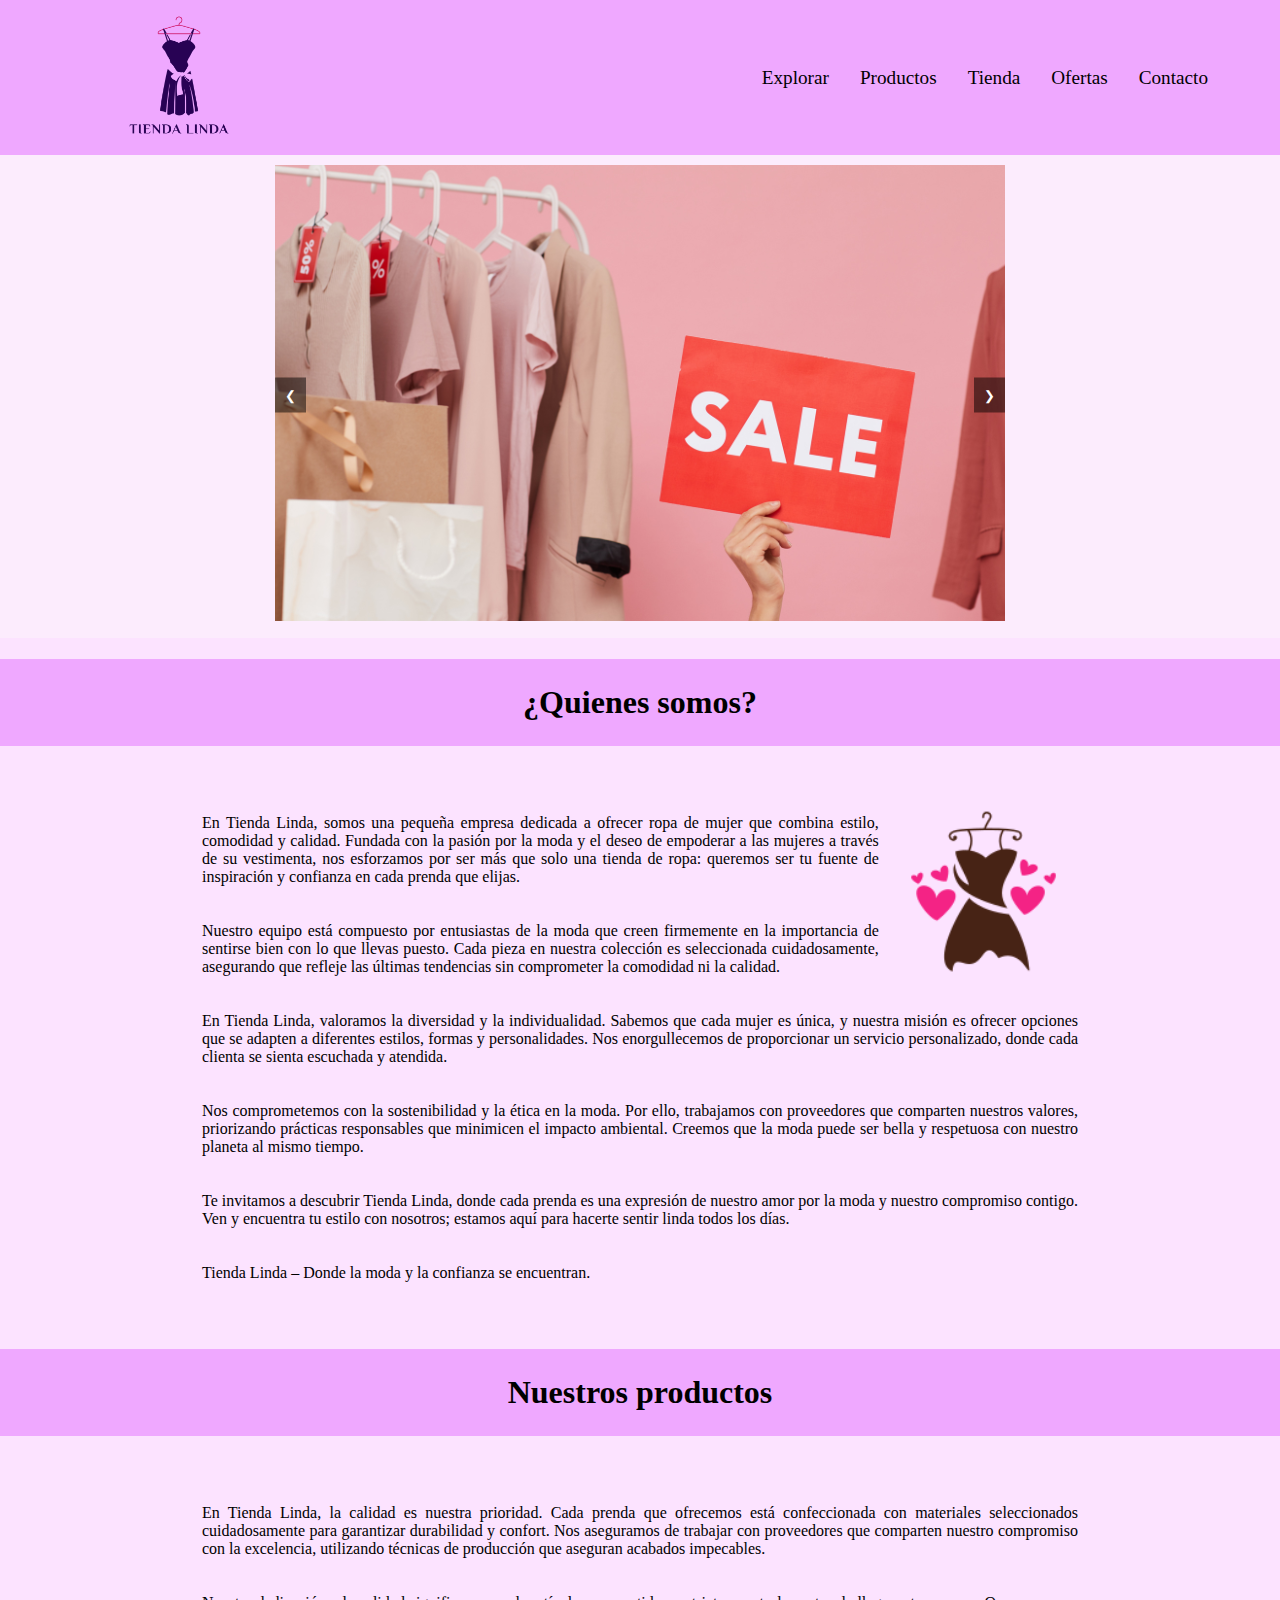
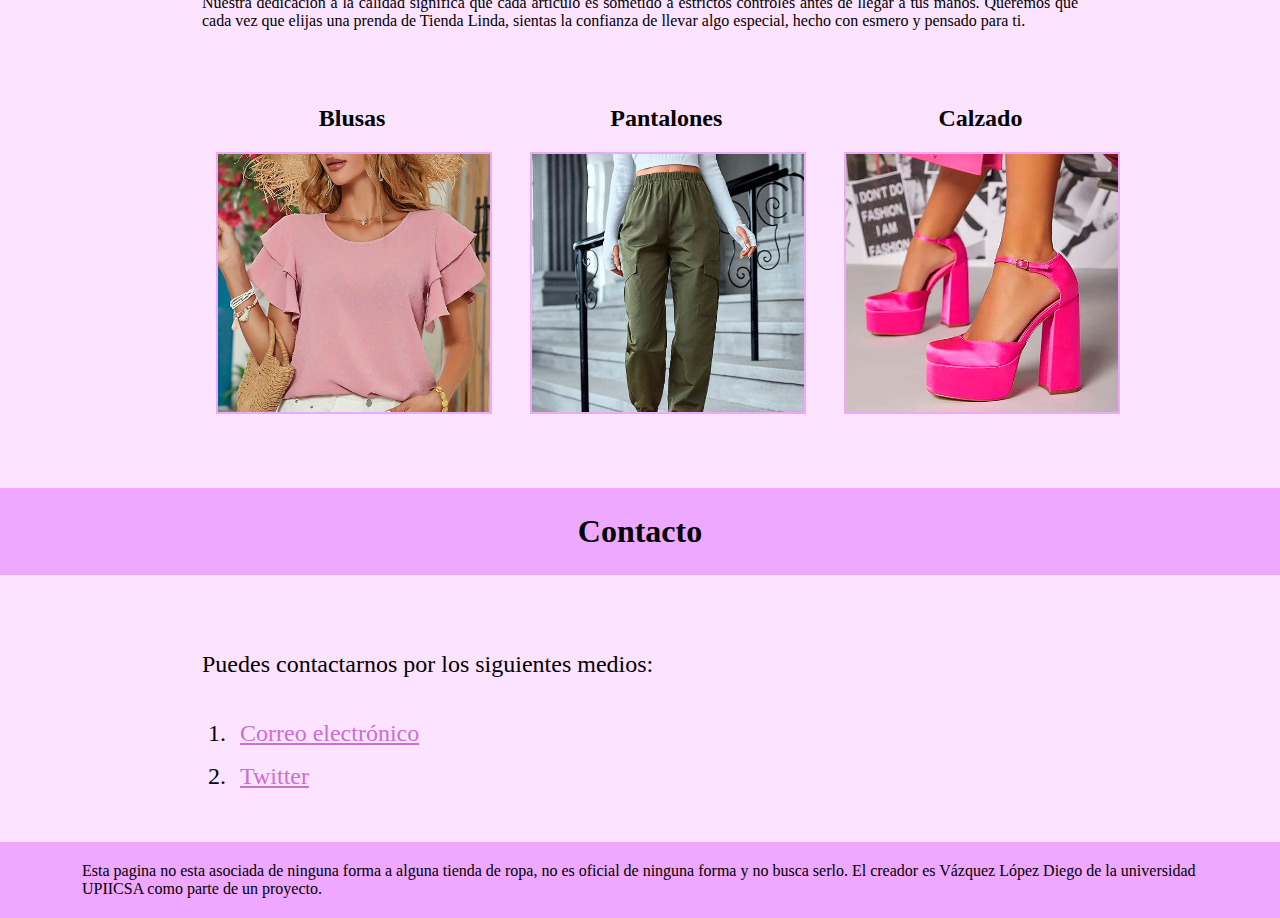
<file: index.html>
<!DOCTYPE html>
<html>

    <head>
        <meta charset="UTF-8">
        <title>Tienda Linda</title>
        <link rel="stylesheet" href="resources/styles.css">
    </head>

    <script src="resources/main.js"></script>

    <body>
        <header>
            <div class="container">
                <a href="#Contacto"><img src="assets/images/logo.png" alt="Logo" class="logo"></a>
                <nav>
                    <ul>
                        <li><a href="#Explorar">Explorar</a></li>
                        <li><a href="#Ofertas">Productos</a></li>
                        <li><a href="resources/tienda.html">Tienda</a></li>
                        <li><a href="resources/ofertas.html">Ofertas</a></li>
                        <li><a href="#Contacto">Contacto</a></li>
                    </ul>
                </nav>
            </div>
        </header>

        <main>
            <section class="slider">
                <div class="slider-container">
                    <div class="slides">
                        <div class="slide">
                            <a href="resources/ofertas.html"><img src="assets/images/slider_1.png" alt="Slide 1" class="slider-image"></a>
                        </div>
                        <div class="slide">
                            <a href="resources/ofertas.html"><img src="assets/images/slider_2.png" alt="Slide 2" class="slider-image"></a>
                        </div>
                        <div class="slide">
                            <a href="resources/ofertas.html"><img src="assets/images/slider_3.png" alt="Slide 3" class="slider-image"></a>
                        </div>
                        <div class="slide">
                            <a href="resources/ofertas.html"><img src="assets/images/slider_4.jpg" alt="Slide 4" class="slider-image"></a>
                        </div>
                        <div class="slide">
                            <a href="resources/ofertas.html"><img src="assets/images/slider_5.png" alt="Slide 5" class="slider-image"></a>
                        </div>
                    </div>
                    <button class="prev" onclick="moveSlide(-1)">&#10094;</button>
                    <button class="next" onclick="moveSlide(1)">&#10095;</button>
                </div>
            </section>
            <a name="Explorar" id="Explorar"></a>
            <h1 class="titulo">¿Quienes somos?</h1>
            <section class="Explorar">
                <img src="assets/images/logo_2.png" alt="Logo 2" class="text-image" title="Tienda Linda">
                <p>En Tienda Linda, somos una pequeña empresa dedicada a ofrecer ropa de mujer que combina estilo, comodidad y calidad. Fundada con la pasión por la moda y el deseo de empoderar a las mujeres a través de su vestimenta, nos esforzamos por ser más que solo una tienda de ropa: queremos ser tu fuente de inspiración y confianza en cada prenda que elijas.</p>
                <p>Nuestro equipo está compuesto por entusiastas de la moda que creen firmemente en la importancia de sentirse bien con lo que llevas puesto. Cada pieza en nuestra colección es seleccionada cuidadosamente, asegurando que refleje las últimas tendencias sin comprometer la comodidad ni la calidad.</p>
                <p>En Tienda Linda, valoramos la diversidad y la individualidad. Sabemos que cada mujer es única, y nuestra misión es ofrecer opciones que se adapten a diferentes estilos, formas y personalidades. Nos enorgullecemos de proporcionar un servicio personalizado, donde cada clienta se sienta escuchada y atendida.</p>
                <p>Nos comprometemos con la sostenibilidad y la ética en la moda. Por ello, trabajamos con proveedores que comparten nuestros valores, priorizando prácticas responsables que minimicen el impacto ambiental. Creemos que la moda puede ser bella y respetuosa con nuestro planeta al mismo tiempo.</p>
                <p>Te invitamos a descubrir Tienda Linda, donde cada prenda es una expresión de nuestro amor por la moda y nuestro compromiso contigo. Ven y encuentra tu estilo con nosotros; estamos aquí para hacerte sentir linda todos los días.</p>
                <p>Tienda Linda – Donde la moda y la confianza se encuentran.</p>
            </section>
            <a name="Ofertas" id="Ofertas"></a>
            <h1 class="titulo">Nuestros productos</h1>
            <section class="Ofertas" id="Ofertas">
                <p>En Tienda Linda, la calidad es nuestra prioridad. Cada prenda que ofrecemos está confeccionada con materiales seleccionados cuidadosamente para garantizar durabilidad y confort. Nos aseguramos de trabajar con proveedores que comparten nuestro compromiso con la excelencia, utilizando técnicas de producción que aseguran acabados impecables.</p>
                <p>Nuestra dedicación a la calidad significa que cada artículo es sometido a estrictos controles antes de llegar a tus manos. Queremos que cada vez que elijas una prenda de Tienda Linda, sientas la confianza de llevar algo especial, hecho con esmero y pensado para ti.</p>
                <ul class="categorias">
                    <li>
                        <h2>Blusas</h2>
                        <a href="resources/tienda.html#blusas"><img src="assets/images/blusas.png" alt="Blusas" class="imagenes-categorias"></a>
                    </li>
                    <li>
                        <h2>Pantalones</h2>
                        <a href="resources/tienda.html#pantalones"><img src="assets/images/pantalones.png" alt="Pantalones" class="imagenes-categorias"></a>
                    </li>
                    <li>
                        <h2>Calzado</h2>
                        <a href="resources/tienda.html#calzado"><img src="assets/images/calzado.png" alt="Calzado" class="imagenes-categorias"></a>
                    </li>
                </ul>
            </section>
            <a name="Contacto" id="Contacto"></a>
            <h1 class="titulo">Contacto</h1>
            <section class="Contacto" id="Contacto">
                <p>Puedes contactarnos por los siguientes medios:</p>
                <ol>
                    <li><a href="mailto::salute.sabe@outlook.com" class="link-contacto">Correo electrónico</a></li>
                    <li><a href="https://x.com/convex_cnvx" class="link-contacto">Twitter</a></li>
                </ol>
            </section>
        </main>
        <footer>
            <p>Esta pagina no esta asociada de ninguna forma a alguna tienda de ropa, no es oficial de ninguna forma y no busca serlo. El creador es Vázquez López Diego de la universidad UPIICSA como parte de un proyecto.</p>
        </footer>
    </body>

</html>
</file>
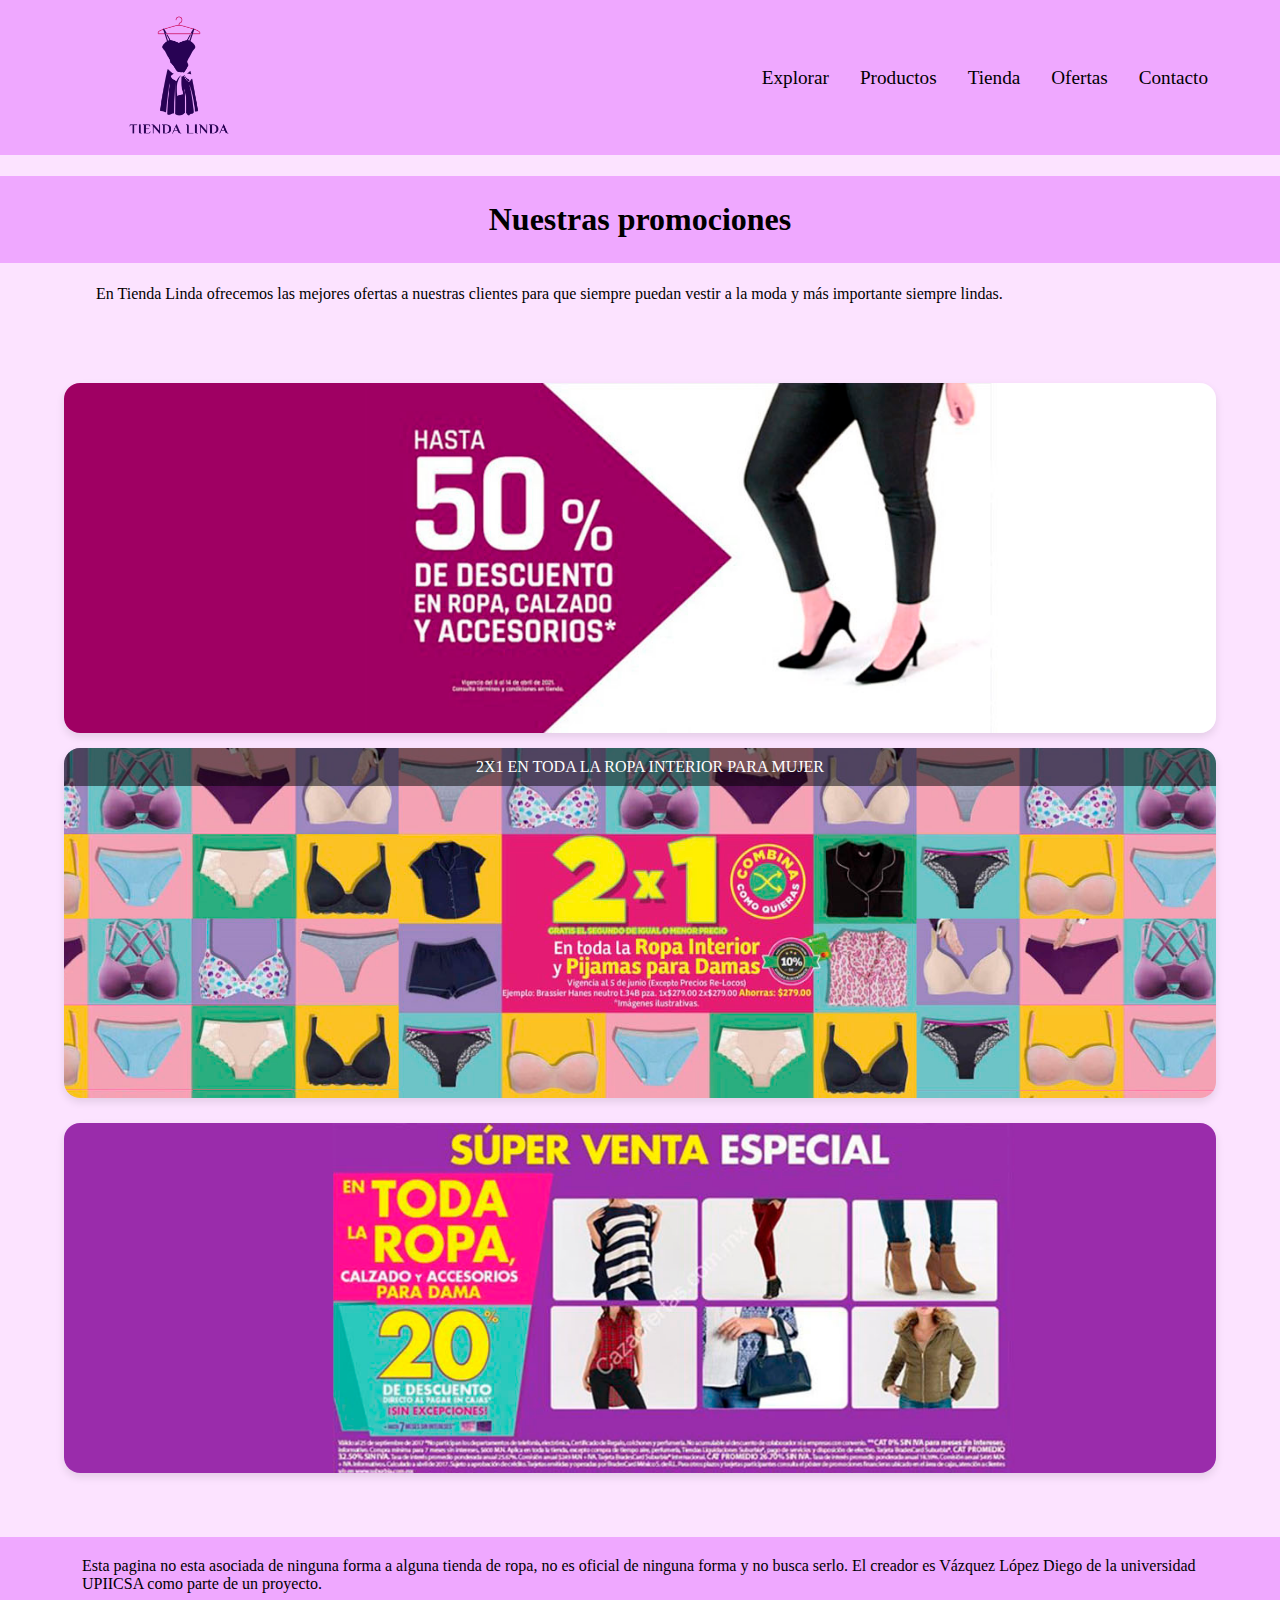
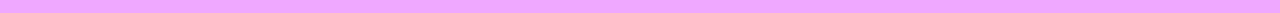
<file: resources/ofertas.html>
<!DOCTYPE html>
<html>
    <head>
        <meta charset="UTF-8">
        <title>Tienda Linda Promos</title>
        <link rel="stylesheet" href="styles.css">
    </head>
    <body>
        <header>
            <div class="container">
                <a href="../index.html#Contacto"><img src="../assets/images/logo.png" alt="Logo" class="logo"></a>
                <nav>
                    <ul>
                        <li><a href="../index.html#Explorar">Explorar</a></li>
                        <li><a href="../index.html#Ofertas">Productos</a></li>
                        <li><a href="tienda.html">Tienda</a></li>
                        <li><a href="ofertas.html">Ofertas</a></li>
                        <li><a href="../index.html#Contacto">Contacto</a></li>
                    </ul>
                </nav>
            </div>
        </header>
        <main>
            <h1 class="titulo">Nuestras promociones</h1>
            <section class="text-grid-2">
                <p>En Tienda Linda ofrecemos las mejores ofertas a nuestras clientes para que siempre puedan vestir a la moda y más importante siempre lindas.</p>
            </section>
            <section class="grid2">
                <div class="image-grid2">
                    <div class="grid2-item">
                        <img src="../assets/images/promo3.jpg" alt="Imagen 3">
                        <p>50% OFF</p>
                    </div>
                    <div class="grid2-item">
                        <img src="../assets/images/promo1.jpg" alt="Imagen 1">
                        <p>2X1 EN TODA LA ROPA INTERIOR PARA MUJER</p>
                    </div>
                    <div class="grid2-item">
                        <img src="../assets/images/promo2.jpg" alt="Imagen 2">
                        <p>SUPER VENTA EN TODA LA ROPA</p>
                    </div>
                </div>
            </section> 
        </main>
        <footer>
            <p>Esta pagina no esta asociada de ninguna forma a alguna tienda de ropa, no es oficial de ninguna forma y no busca serlo. El creador es Vázquez López Diego de la universidad UPIICSA como parte de un proyecto.</p>
        </footer>
    </body>
</html>
</file>
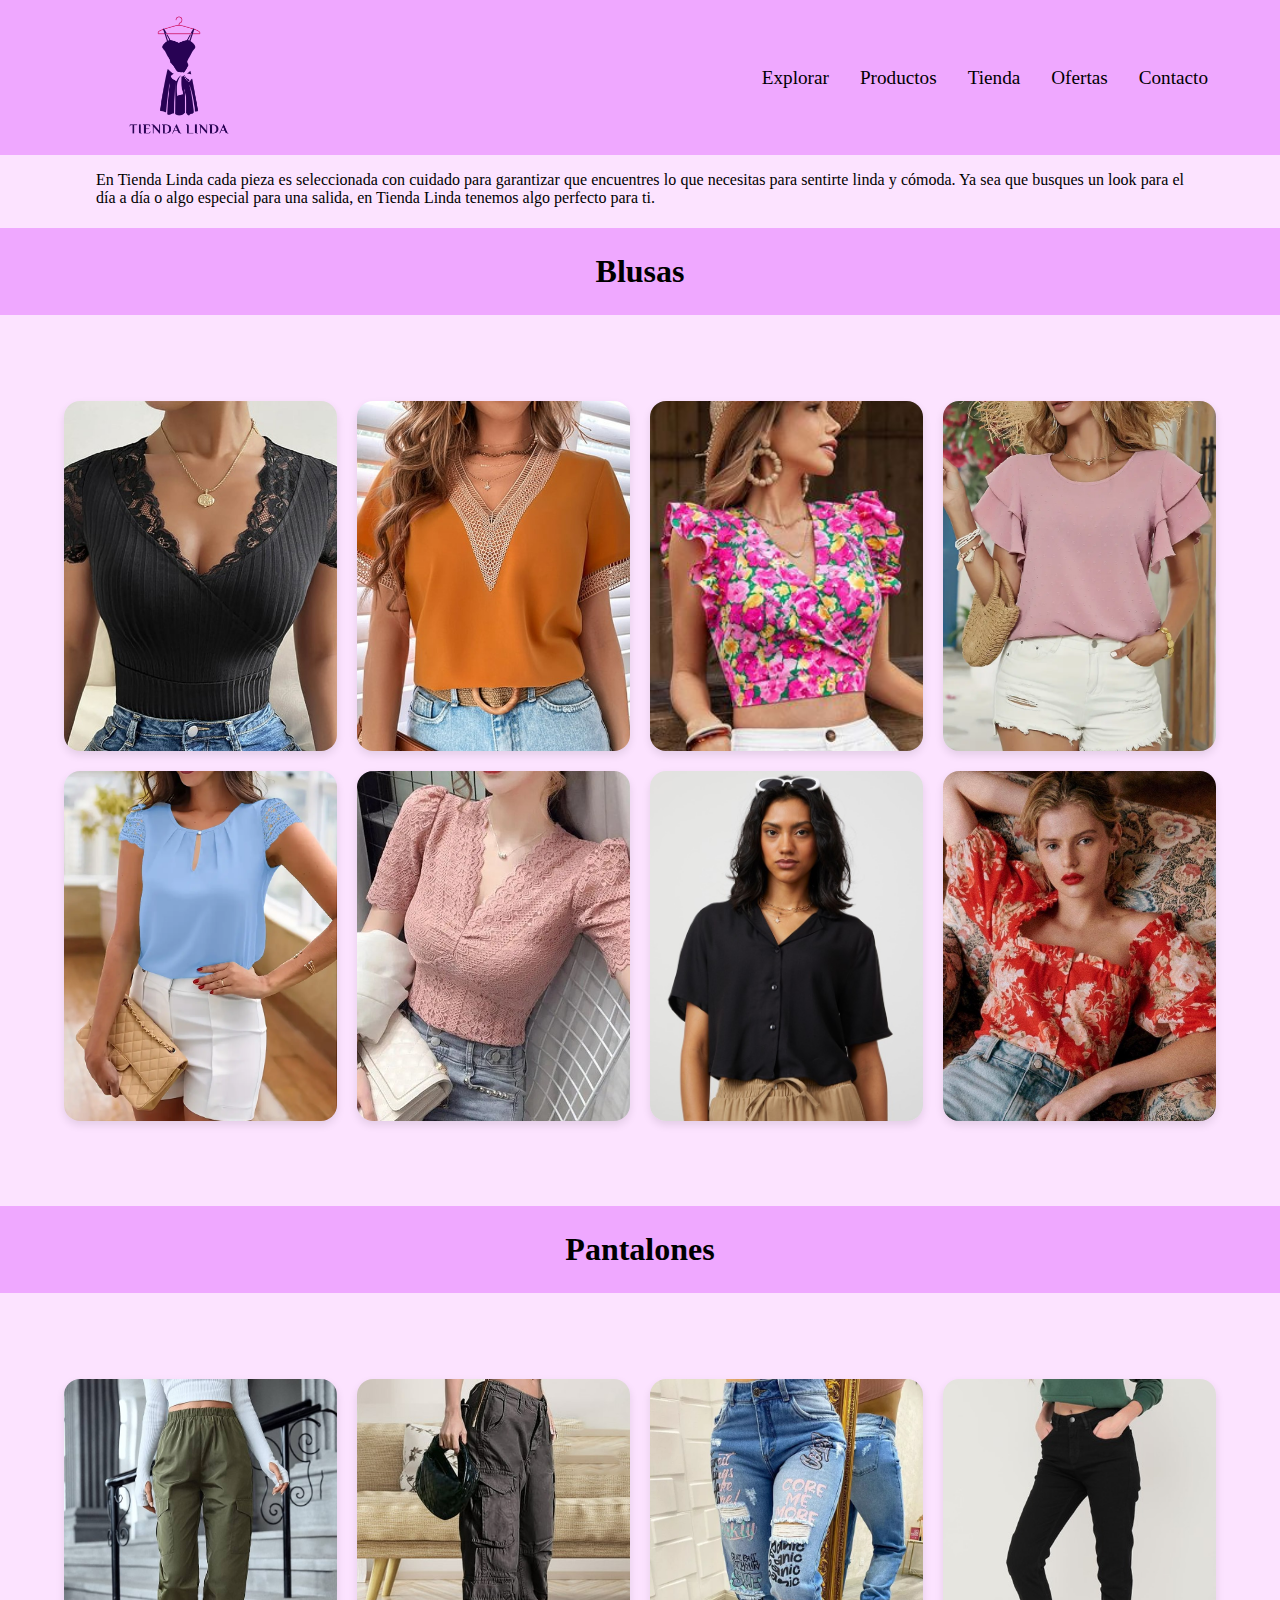
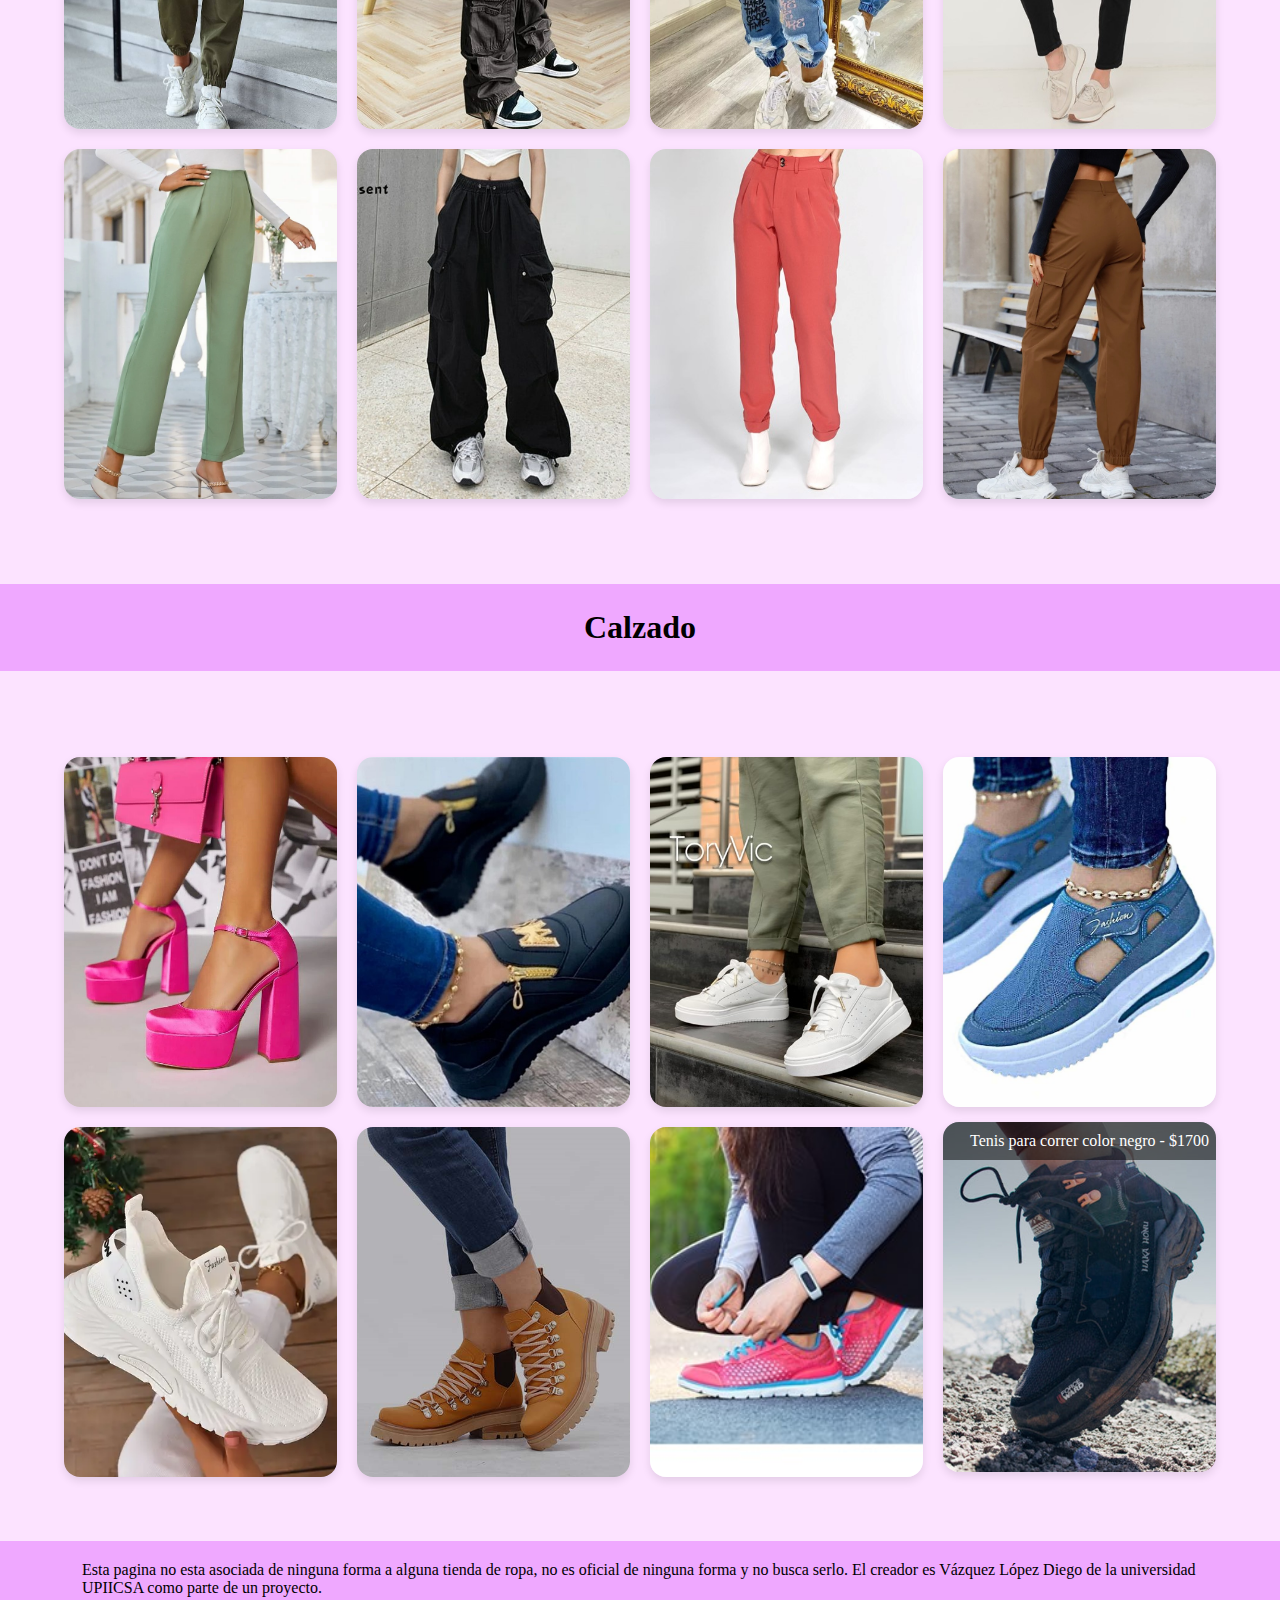
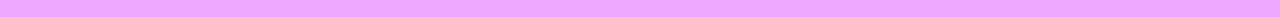
<file: resources/tienda.html>
<!DOCTYPE html>
<html>
    <head>
        <meta charset="UTF-8">
        <title>Tienda Linda</title>
        <link rel="stylesheet" href="styles.css">
    </head>
    <body>
        <header>
            <div class="container">
                <a href="../index.html#Contacto"><img src="../assets/images/logo.png" alt="Logo" class="logo"></a>
                <nav>
                    <ul>
                        <li><a href="../index.html#Explorar">Explorar</a></li>
                        <li><a href="../index.html#Ofertas">Productos</a></li>
                        <li><a href="tienda.html">Tienda</a></li>
                        <li><a href="ofertas.html">Ofertas</a></li>
                        <li><a href="../index.html#Contacto">Contacto</a></li>
                    </ul>
                </nav>
            </div>
        </header>
        <main>
            <section class="text-grid-2">
                <p>En Tienda Linda cada pieza es seleccionada con cuidado para garantizar que encuentres lo que necesitas para sentirte linda y cómoda. Ya sea que busques un look para el día a día o algo especial para una salida, en Tienda Linda tenemos algo perfecto para ti.</p>
            </section>
            <h1 class="titulo" id="blusas">Blusas</h1>
            <section class="grid">
                <div class="image-grid">
                    <div class="grid-item">
                        <img src="../assets/images/img_b1.jpg" alt="Imagen 1">
                        <p>Top negro - $250</p>
                    </div>
                    <div class="grid-item">
                        <img src="../assets/images/img_b2.jpg" alt="Imagen 2">
                        <p>Top naranka - $345</p>
                    </div>
                    <div class="grid-item">
                        <img src="../assets/images/img_b3.jpg" alt="Imagen 3">
                        <p>Top floreado - $449</p>
                    </div>
                    <div class="grid-item">
                        <img src="../assets/images/img_b4.png" alt="Imagen 4">
                        <p>Blusa Cuello Redondo Punto Suizo Sólido - $500</p>
                    </div>
                    <div class="grid-item">
                        <img src="../assets/images/img_b5.png" alt="Imagen 5">
                        <p>Blusa Casual Sólida Cuello Redondo - $450</p>
                    </div>
                    <div class="grid-item">
                        <img src="../assets/images/img_b6.jpg" alt="Imagen 6">
                        <p>Blusa De Encaje Con Cuello En V De Verano - $649</p>
                    </div>
                    <div class="grid-item">
                        <img src="../assets/images/img_b7.jpg" alt="Imagen 7">
                        <p>Blusa holgada negra - $550</p>
                    </div>
                    <div class="grid-item">
                        <img src="../assets/images/img_b8.jpg" alt="Imagen 8">
                        <p>Blusa primaveral - $859</p>
                    </div>
                </div>
            </section>
            <h1 class="titulo" id="pantalones">Pantalones</h1>
            <section class="grid">
                <div class="image-grid">
                    <div class="grid-item">
                        <img src="../assets/images/img_p1.jpg" alt="Imagen 1">
                        <p>Pantalones Mujer elásticos Pantalones con Bolsillo con Solapa de Cintura elástica - $700</p>
                    </div>
                    <div class="grid-item">
                        <img src="../assets/images/img_p2.jpg" alt="Imagen 2">
                        <p>Pantalones Anchos Pantalones Mujer American Street Cargo Pantalones Casual - $1050</p>
                    </div>
                    <div class="grid-item">
                        <img src="../assets/images/img_p3.png" alt="Imagen 3">
                        <p>Pantalones Vaqueros Rasgados Para Mujer Jeans Azul Moda Con Estampado De Letras - $850</p>
                    </div>
                    <div class="grid-item">
                        <img src="../assets/images/img_p4.jpg" alt="Imagen 4">
                        <p>Jeans slim Non Stop corte cintura alta para mujer - $509</p>
                    </div>
                    <div class="grid-item">
                        <img src="../assets/images/img_p5.png" alt="Imagen 5">
                        <p>Pantalones de Mujer Pliegues Liso Elegante - $700</p>
                    </div>
                    <div class="grid-item">
                        <img src="../assets/images/img_p6.jpg" alt="Imagen 6">
                        <p>Pantalones Cargo Mujer Multi Bolsillos Gao Jiahui - $500</p>
                    </div>
                    <div class="grid-item">
                        <img src="../assets/images/img_p7.jpg" alt="Imagen 7">
                        <p>PANTALONES MUJER MODA CASUALES VESTIR PINZAS ROSA - $900</p>
                    </div>
                    <div class="grid-item">
                        <img src="../assets/images/img_p8.png" alt="Imagen 8">
                        <p>Pantalones cargo con bolsillo oblicuo - $350</p>
                    </div>
                </div>
            </section>
            <h1 class="titulo" id="calzado">Calzado</h1>
            <section class="grid">
                <div class="image-grid">
                    <div class="grid-item">
                        <img src="../assets/images/img_c1.jpg" alt="Imagen 1">
                        <p>Tacones anchos color rosa - $1500</p>
                    </div>
                    <div class="grid-item">
                        <img src="../assets/images/img_c2.jpg" alt="Imagen 2">
                        <p>2021 puntiagudo gamuza de las mujeres pisos zapatos mujer mocasines verano dulce plano - $1500</p>
                    </div>
                    <div class="grid-item">
                        <img src="../assets/images/img_c3.jpg" alt="Imagen 3">
                        <p>Tenis de mujer - Tory Blanco - $999</p>
                    </div>
                    <div class="grid-item">
                        <img src="../assets/images/img_c4.jpg" alt="Imagen 4">
                        <p>ACalzado Femenino De Suela Gruesa - $750</p>
                    </div>
                    <div class="grid-item">
                        <img src="../assets/images/img_c5.png" alt="Imagen 5">
                        <p>Tenis mujer blanco - $1400</p>
                    </div>
                    <div class="grid-item">
                        <img src="../assets/images/img_c6.jpg" alt="Imagen 6">
                        <p>BYM SHOES - $950</p>
                    </div>
                    <div class="grid-item">
                        <img src="../assets/images/img_c7.jpg" alt="Imagen 7">
                        <p>Tenis para correr color rosa - $1700</p>
                    </div>
                    <div class="grid-item">
                        <img src="../assets/images/img_c8.jpg" alt="Imagen 8">
                        <p>Tenis para correr color negro - $1700</p>
                    </div>
                </div>
            </section>
        </main>
        <footer>
            <p>Esta pagina no esta asociada de ninguna forma a alguna tienda de ropa, no es oficial de ninguna forma y no busca serlo. El creador es Vázquez López Diego de la universidad UPIICSA como parte de un proyecto.</p>
        </footer>
    </body>
</html>
</file>
<file: resources/styles.css>
sliderhtml {
    scroll-behavior: smooth;
}

a {
    color: inherit;
    text-decoration: none;
}

.link-contacto {
    color: #cc6fd1;
    text-decoration: underline;
}

body {
    font-family: Georgia, 'Times New Roman', Times, serif;
    background-color: #fce3ff;
    margin: 0;
}

.container {
    width: 100%;
    margin: 0 auto;
    vertical-align: middle;
    display: flex;
    justify-content: space-between;
    align-items: center; 
}

nav {
    position: relative;
    right: 5%;
}

.logo {
    position: relative;
    padding: 10px;
    width: 25%;
    left: 20%;
    border-radius: 0px;
    transition: 0.6s;
}

nav ul {
    position: relative;
    display: flex;
    justify-content: flex-end;
    align-items: center;
}

nav li {
    position: relative;
    list-style: none;
    display: inline;
    margin: 0 0 0 15px;
    transition: 1s;
}

li {
    padding: 0.5rem;
}

nav li:hover {
    background-color: #c96fd1;
    color: #403d43;
    text-decoration: none;
    transform: scale(1.2);
    border-radius: 15%;
}

header {
    width: 100%;
    background-color: #efa8ff;
    font-size: 1.20rem;
    display: flex;
    justify-content: space-between;
    align-items: flex-start;
    transition: 0.6s;
}

.slider-container {
    position: relative;
    max-width: 57%;
    margin: auto;
}

.slider {
    max-width: auto ;
    padding-top: 0.8%;
    padding-bottom: 1%;
    background-color: #fcecfd;
}

.slides {
    display: flex;
    overflow: hidden;
}

.slide {
    flex: 0 0 auto;
    width: 100%;
    transition: transform 0.5s ease-in-out;
    display: flex;
}

.slide.hidden {
    display: none;
    transform: translateX(100%);
}

.slider-image {
    width: auto;
    height: auto;
}

.prev,
.next {
    position: absolute;
    top: 50%;
    transform: translateY(-50%);
    background-color: rgba(0, 0, 0, 0.5);
    color: white;
    border: none;
    cursor: pointer;
    padding: 10px;
    z-index: 100;
}

.prev {
    left: 0;
}

.next {
    right: 0;
}

.text-image {
    float: right;
    width: 20%;
    padding: 15px;
}

.Explorar p {
    font-size: 1rem;
    padding: 10px;
    text-align: justify;
}

.Explorar {
    width: 70%;
    margin: 0 auto;
    padding: 20px;
}

.Ofertas p {
    font-size: 1rem;
    padding: 10px;
    text-align: justify;
}

.Ofertas {
    width: 70%;
    margin: 0 auto;
    padding: 20px;
}

.Contacto p {
    padding: 10px;
    text-align: justify;
}

.Contacto {
    font-size: 1.5rem;
    width: 70%;
    margin: 0 auto;
    padding: 20px;
}

.titulo {
    font-size: 2rem;
    text-align: center;
    background-color: #efa8ff;
    padding: 25px;
}

.categorias {
    width: 940px;
    margin: 0 auto;
    padding: 5px;
}

.categorias li {
    display: inline-block;
    text-align: center;
    width: 30%;
    vertical-align: top;
    margin: 1.5%;
    padding: 10px 5px;
    box-sizing: border-box;
    border-radius: 60px;
}

.imagenes-categorias {
    width: 100%;
    border: 2px solid #efa8ff;
}

footer {
    padding: 20px;
    background-color: #efa8ff;
}

footer p {
    width: 90%;
    font-size: 1rem;
    margin: 0 auto;
}

.text-grid p {
    font-size: 1.5rem;
    padding: 0px;
    text-align: justify;
}

.text-grid {
    width: 85%;
    margin: 0 auto;
    padding: 0px;

}

.text-grid-2 p {
    font-size: 1rem;
    padding: 0px;
    text-align: justify;
}

.text-grid-2 {
    width: 85%;
    margin: 0 auto;
    padding: 0px;

}

.grid {
    padding: 5%;
}

.image-grid {
    display: grid;
    grid-template-columns: repeat(4, 1fr);
    gap: 20px;
}

.grid-item {
    border-radius: 16px;
    overflow: hidden;
    box-shadow: 0 4px 8px rgba(0, 0, 0, 0.1);
    transition: transform 0.3s ease-in-out;
    height: 350px;
}

.grid-item:hover {
    transform: translateY(-5px);
}

.grid-item img {
    width: 100%;
    height: 100%;
    object-fit: cover;
}

.grid-item p {
    position: absolute;
    top: 0;
    left: 0;
    width: 100%;
    background-color: rgba(0, 0, 0, 0.5);
    color: white;
    padding: 10px;
    text-align: center;
    margin: 0;
    opacity: 0;
    transition: opacity 0.3s ease-in-out;
    z-index: 1;
}

.grid-item:hover p {
    opacity: 1;
}

@media screen and (max-width: 1200px) {
    .image-grid {
        grid-template-columns: repeat(3, 1fr);
    }
}

@media screen and (max-width: 800px) {
    .image-grid {
        grid-template-columns: repeat(2, 1fr);
    }
}

@media screen and (max-width: 600px) {
    .image-grid {
        grid-template-columns: 1fr;
    }
}

.grid2 {
    padding: 5%;
}

.image-grid2 {
    display: grid;
    grid-template-columns: repeat(1, 1fr);
    gap: 20px;
}

.grid2-item {
    border-radius: 16px;
    overflow: hidden;
    box-shadow: 0 4px 8px rgba(0, 0, 0, 0.1);
    transition: transform 0.3s ease-in-out;
    height: 350px;
}

.grid2-item:hover {
    transform: translateY(-5px);
}

.grid2-item img {
    width: 100%;
    height: 100%;
    object-fit: cover;
}

.grid2-item p {
    position: absolute;
    top: 0;
    left: 0;
    width: 100%;
    background-color: rgba(0, 0, 0, 0.5);
    color: white;
    padding: 10px;
    text-align: center;
    margin: 0;
    opacity: 0;
    transition: opacity 0.3s ease-in-out;
    z-index: 1;
}

.grid2-item:hover p {
    opacity: 1;
}
</file>
